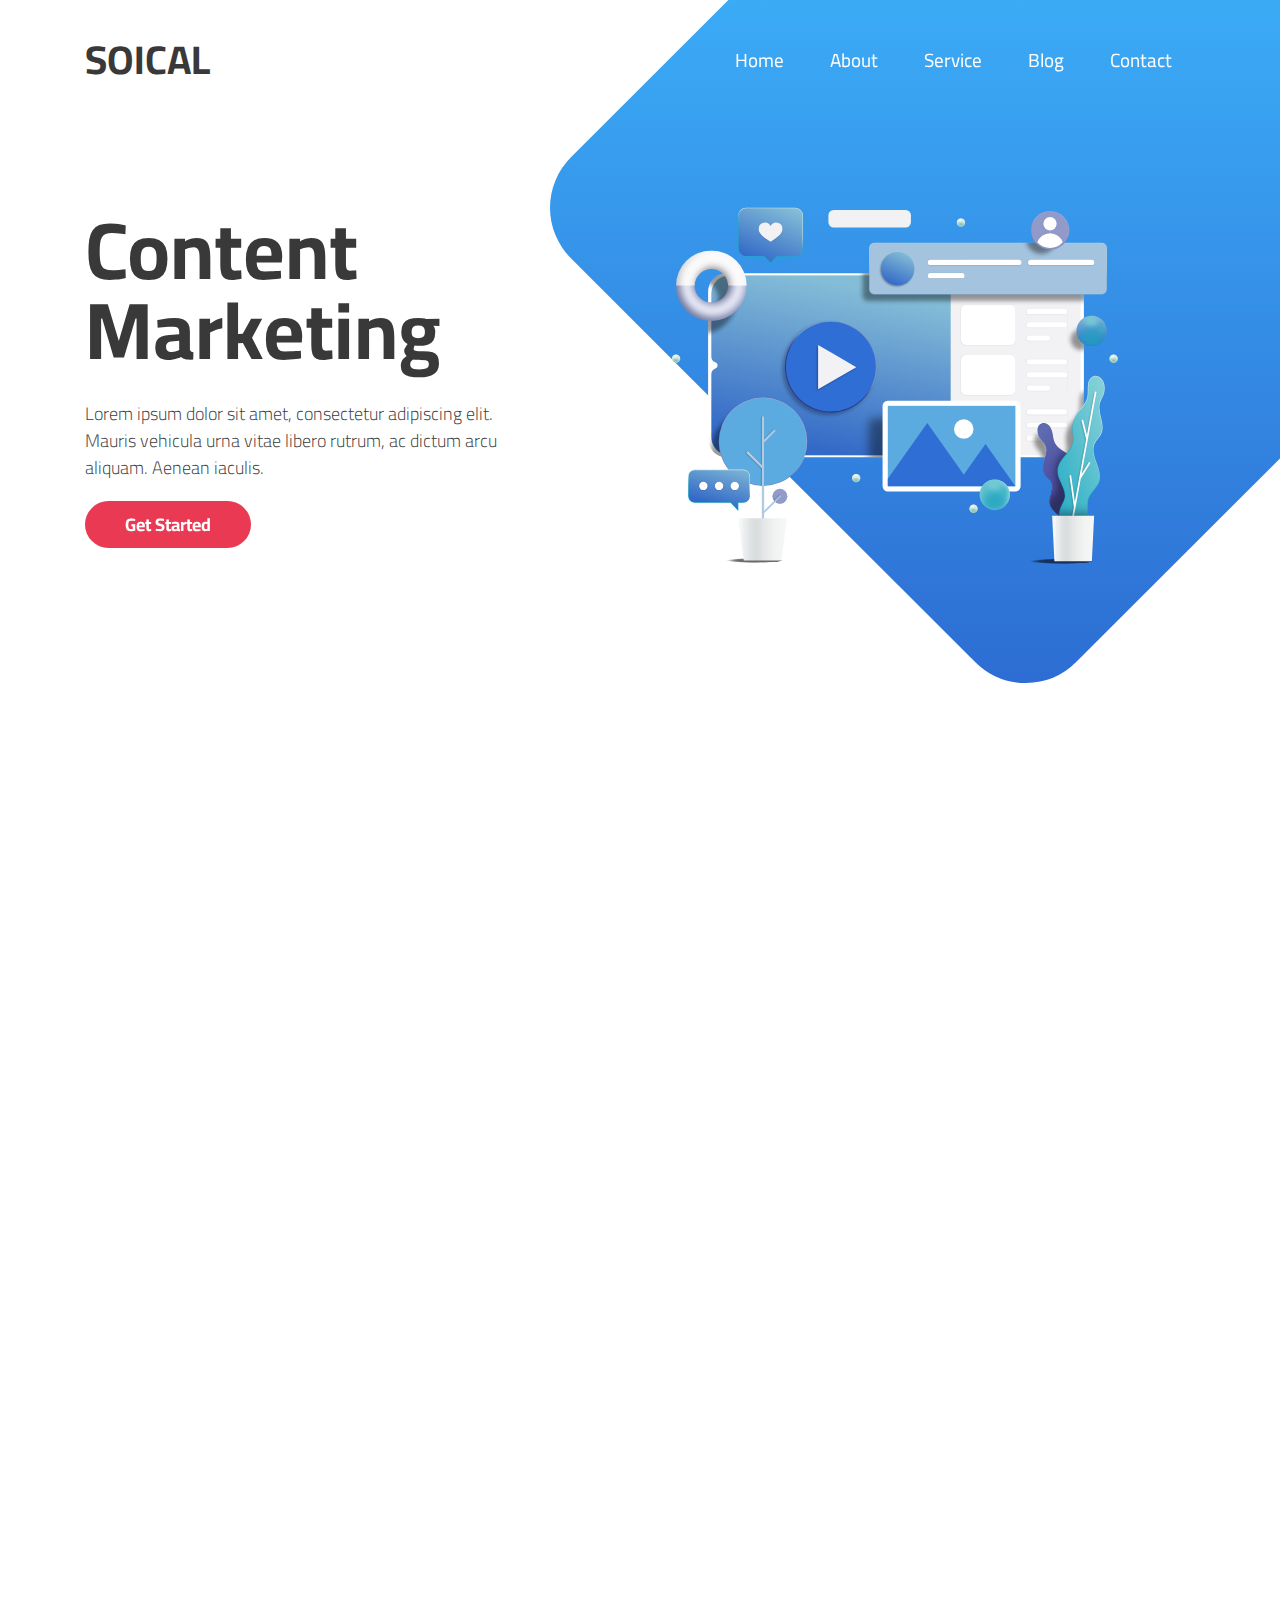
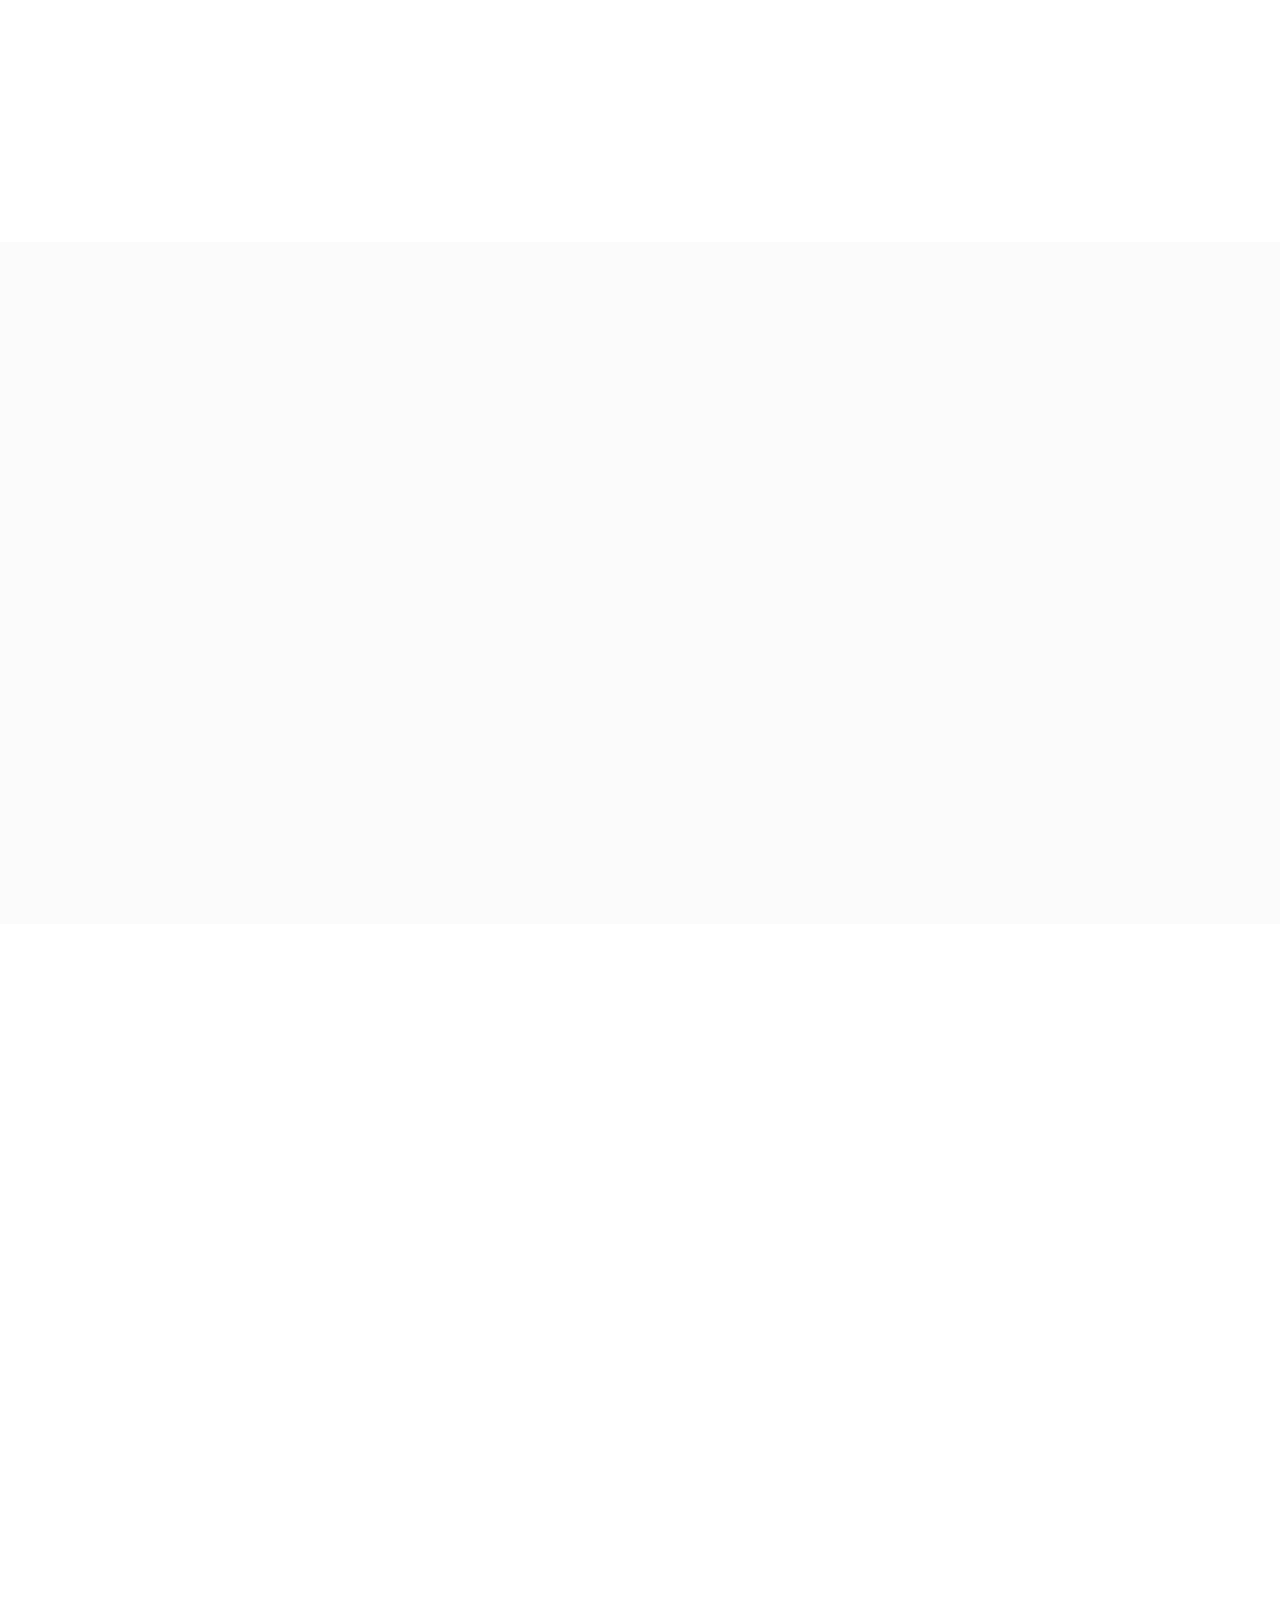
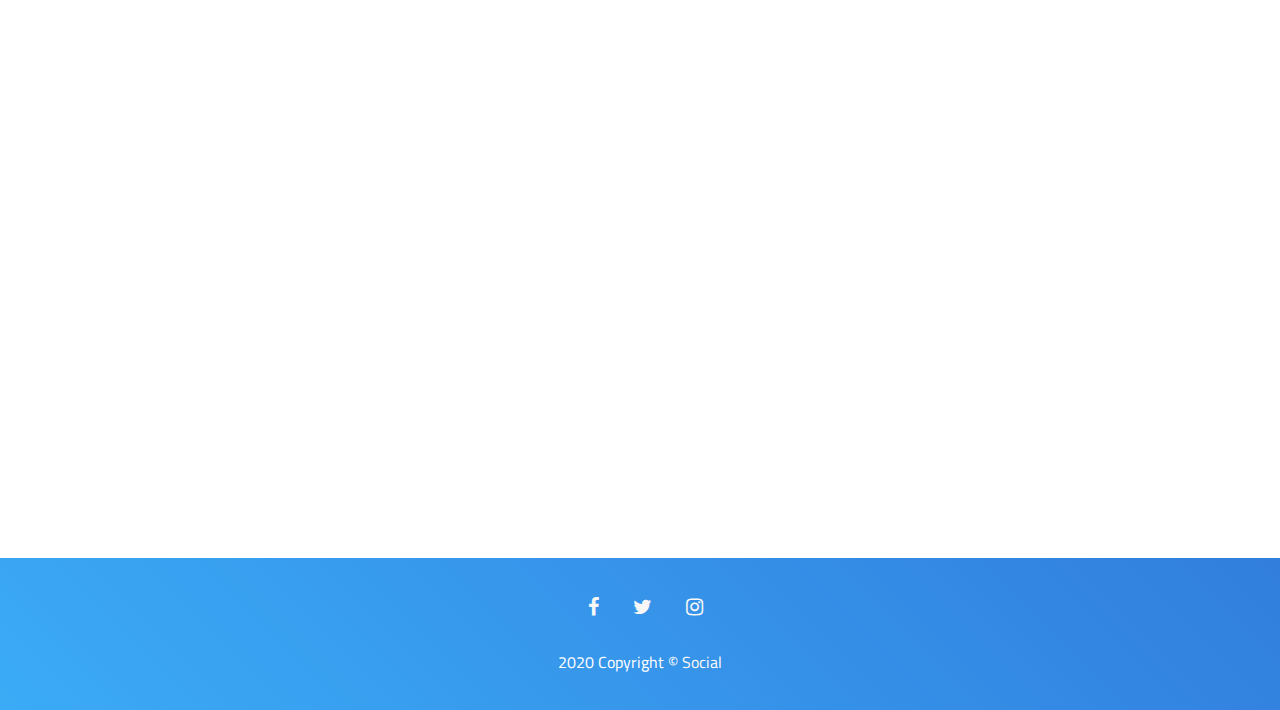
<file: index.html>
<!DOCTYPE html>
<html lang="en">
<head>
    <meta charset="UTF-8">
    <meta name="viewport" content="width=device-width, initial-scale=1.0">
    <title>Soical</title>
    <meta name="keywords" content="">
    <meta name="description" content="Contact Marketing">
    <meta name="author" content="Soical">   
    <link rel="icon" type="image/png" href="img/icon.png">  
    <link rel="stylesheet" type="text/css" href="css/style.css">
    <link rel="stylesheet" type="text/css" href="css/bootstrap.css">
    <link rel="stylesheet" type="text/css" href="css/owl.carousel.css">
    <link rel="stylesheet" type="text/css" href="css/owl.theme.default.min.css">
    <link rel="stylesheet" type="text/css" href="css/hover.css">
    <link rel="stylesheet" type="text/css" href="css/animate.css">
    <link href='https://maxcdn.bootstrapcdn.com/font-awesome/4.4.0/css/font-awesome.min.css' rel='stylesheet' />
</head>
<body>
    
    <!-- header start -->
    <header class="home wow fadeIn" data-wow-delay="1s" data-wow-duration="2s">
        <div class="container">

            <nav class="navbar navbar-expand-lg navbar-light wow fadeInUp" data-wow-delay="1s" data-wow-duration="2s">
                <a class="navbar-brand" href="index.html">Soical</a>
                <button class="navbar-toggler" type="button" data-toggle="collapse" data-target="#navbarNav" aria-controls="navbarNav" aria-expanded="false" aria-label="Toggle navigation">
                  <span class="navbar-toggler-icon"></span>
                </button>
                <div class="collapse navbar-collapse" id="navbarNav">
                  <ul class="navbar-nav ml-auto">
                    <li class="nav-item">
                      <a class="nav-link hvr-underline-from-center" href="index.html">Home</a>
                    </li>
                    <li class="nav-item">
                      <a class="nav-link hvr-underline-from-center" href="#about">About</a>
                    </li>
                    <li class="nav-item">
                      <a class="nav-link hvr-underline-from-center" href="#service">Service</a>
                    </li>
                    <li class="nav-item">
                      <a class="nav-link hvr-underline-from-center" href="#blog">Blog</a>
                    </li>
                    <li class="nav-item">
                      <a class="nav-link hvr-underline-from-center" href="#contact">Contact</a>
                    </li>
                  </ul>
                </div>
              </nav>


              <div class="main">
                  <div class="row">
                      <div class="col-lg-5 col-md-12">
                        <h1 class="wow fadeInUp" data-wow-delay="1s" data-wow-duration="2s">Content Marketing</h1>
                        <p class="wow fadeInUp" data-wow-delay="2s">Lorem ipsum dolor sit amet, consectetur adipiscing elit. Mauris vehicula urna vitae libero rutrum, ac dictum arcu aliquam. Aenean iaculis.                </p>
                        <a href="#contact" class="btn btn-danger hvr-shutter-out-horizontal wow fadeInUp" data-wow-delay="2s">Get Started</a>
                      </div>
                  </div>
              </div>

        </div>
    </header>
    <!-- header end-->


    <!-- about start -->
    <section class="about" id="about">
        <div class="container">
            <div class="top">
                <h1 class="wow fadeInUp" data-wow-delay="1s">What We Can Do For You ?</h1>
                <p class="wow fadeInUp" data-wow-delay="1s" data-wow-duration="2s">Lorem Ipsum Dolor Sit Amet, Consectetur Adipiscing Elit. </p>
              </div>
                <div class="row">
                    <div class="col-lg-6 image wow fadeIn" data-wow-delay="1s" data-wow-duration="2s">
                        <img src="img/about.svg" alt="about" title="about">
                    </div>

                    <div class="col-lg-6">

                      <div class="accordion" id="accordionExample">
                        <div class="card wow fadeInUp" data-wow-delay="1s">
                          <div class="card-header" id="headingOne" data-toggle="collapse" data-target="#collapseOne" aria-expanded="true" aria-controls="collapseOne">
                            <h2 class="mb-0">
                              <button class="btn btn-link" type="button">
                                seo
                              </button>
                            </h2>
                          </div>
                      
                          <div id="collapseOne" class="collapse show" aria-labelledby="headingOne" data-parent="#accordionExample">
                            <div class="card-body">
                              Lorem ipsum dolor sit amet, consectetur adipiscing elit. In at nulla eu urna malesuada sollicitudin nec vitae leo. In hac.
                            </div>
                          </div>
                        </div>
                        <div class="card wow fadeInUp" data-wow-delay="1s" data-wow-duration="2s">
                          <div class="card-header" id="headingTwo" data-toggle="collapse" data-target="#collapseTwo" aria-expanded="false" aria-controls="collapseTwo">
                            <h2 class="mb-0">
                              <button class="btn btn-link collapsed" type="button">
                                Social Media Management
                              </button>
                            </h2>
                          </div>
                          <div id="collapseTwo" class="collapse" aria-labelledby="headingTwo" data-parent="#accordionExample">
                            <div class="card-body">
                              Lorem ipsum dolor sit amet, consectetur adipiscing elit. In at nulla eu urna malesuada sollicitudin nec vitae leo. In hac.
                            </div>
                          </div>
                        </div>
                        <div class="card wow fadeInUp" data-wow-delay="1s" data-wow-duration="3s">
                          <div class="card-header" id="headingThree" data-toggle="collapse" data-target="#collapseThree" aria-expanded="false" aria-controls="collapseThree">
                            <h2 class="mb-0">
                              <button class="btn btn-link collapsed" type="button">
                                Marketing
                              </button>
                            </h2>
                          </div>
                          <div id="collapseThree" class="collapse" aria-labelledby="headingThree" data-parent="#accordionExample">
                            <div class="card-body">
                              Lorem ipsum dolor sit amet, consectetur adipiscing elit. In at nulla eu urna malesuada sollicitudin nec vitae leo. In hac.
                            </div>
                          </div>
                        </div>
                      </div>

                    </div>
                </div>
            </div>
    </section>
    <!-- about end-->


    <!-- pricing start -->
    <section class="pricing" id="service">
      <div class="container">

        <div class="top">
          <h1 class="wow fadeInUp" data-wow-delay="1s" data-wow-duration="1s">Our Pricing</h1>
          <p class="wow fadeInUp" data-wow-delay="1s" data-wow-duration="2s">Lorem Ipsum Dolor Sit Amet, Consectetur Adipiscing Elit. </p>
        </div>

        <div class="row cards">

            <div class="col-lg-4 col-md-12 wow fadeInUp" data-wow-delay="1s" data-wow-duration="1s">
              <div class="card mb-5 mb-lg-0 text-center">
                <div class="card-body hvr-float-shadow">
                  <h5 class="card-title">Silver</h5>
                  <h6 class="card-price">$19 <span class="period">/ month</span></h6>
                  <ul class="fa-ul">
                    <li>Lorem Ipsum</li>
                    <li>Lorem Ipsum</li>
                    <li>Lorem Ipsum</li>
                    <li>Lorem Ipsum</li>
                    <li>Lorem Ipsum</li>
                  </ul>
                  <a href="#" class="btn btn-block btn-primary">Purchase Now</a>
                </div>
              </div>
            </div>


            <div class="col-lg-4 col-md-12 wow fadeInUp" data-wow-delay="1s" data-wow-duration="2s">
              <div class="card mb-5 mb-lg-0 primary text-center">
                <div class="card-body hvr-float-shadow">
                  <h5 class="card-title">Golden</h5>
                  <h6 class="card-price">$39 <span class="period">/ month</span></h6>
                  <ul class="fa-ul">
                    <li>Lorem Ipsum</li>
                    <li>Lorem Ipsum</li>
                    <li>Lorem Ipsum</li>
                    <li>Lorem Ipsum</li>
                    <li>Lorem Ipsum</li>
                  </ul>
                  <a href="#" class="btn btn-block btn-primary">Purchase Now</a>
                </div>
              </div>
            </div>



            <div class="col-lg-4 col-md-12 wow fadeInUp" data-wow-delay="1s" data-wow-duration="3s">
              <div class="card mb-5 mb-lg-0 text-center">
                <div class="card-body hvr-float-shadow">
                  <h5 class="card-title">Diamond</h5>
                  <h6 class="card-price">$69 <span class="period">/ month</span></h6>
                  <ul class="fa-ul">
                    <li>Lorem Ipsum</li>
                    <li>Lorem Ipsum</li>
                    <li>Lorem Ipsum</li>
                    <li>Lorem Ipsum</li>
                    <li>Lorem Ipsum</li>
                  </ul>
                  <a href="#" class="btn btn-block btn-primary">Purchase Now</a>
                </div>
              </div>
            </div>

        </div>
      </div>
    </section>
    <!-- pricing end-->


    <!-- testmonials start -->
    <section class="testimonials">
      <div class="container">
        <div class="owl-carousel owl-theme wow fadeIn" data-wow-delay="1s" data-wow-duration="1s">

          <div class="item">
            <div class="card">
              <div class="card-body">

                <div class="photo" style="background: url(./img/pexels-pixabay-220453.jpg) center; background-size: cover; height: 100px;width: 100px; float: left;" >
                </div>

                <div class="info">
                  <h1>Moe Jehad</h1>
                  <p>programmer</p>
                  <p class="caption">Lorem ipsum dolor sit amet.</p>
                </div>

              </div>
            </div>
          </div>
          

          <div class="item">
            <div class="card">
              <div class="card-body">

                <div class="photo" style="background: url(./img/pexels-pixabay-220453.jpg) center; background-size: cover; height: 100px;width: 100px; float: left;" >
                </div>

                <div class="info">
                  <h1>Moe Jehad</h1>
                  <p>programmer</p>
                  <p class="caption">Lorem ipsum dolor sit amet.</p>
                </div>

              </div>
            </div>
          </div>


          <div class="item">
            <div class="card">
              <div class="card-body">

                <div class="photo" style="background: url(./img/pexels-pixabay-220453.jpg) center; background-size: cover; height: 100px;width: 100px; float: left;" >
                </div>

                <div class="info">
                  <h1>Moe Jehad</h1>
                  <p>programmer</p>
                  <p class="caption">Lorem ipsum dolor sit amet.</p>
                </div>

              </div>
            </div>
          </div>


          <div class="item">
            <div class="card">
              <div class="card-body">

                <div class="photo" style="background: url(./img/pexels-pixabay-220453.jpg) center; background-size: cover; height: 100px;width: 100px; float: left;" >
                </div>

                <div class="info">
                  <h1>Moe Jehad</h1>
                  <p>programmer</p>
                  <p class="caption">Lorem ipsum dolor sit amet.</p>
                </div>

              </div>
            </div>
          </div>


          <div class="item">
            <div class="card">
              <div class="card-body">

                <div class="photo" style="background: url(./img/pexels-pixabay-220453.jpg) center; background-size: cover; height: 100px;width: 100px; float: left;" >
                </div>

                <div class="info">
                  <h1>Moe Jehad</h1>
                  <p>programmer</p>
                  <p class="caption">Lorem ipsum dolor sit amet.</p>
                </div>

              </div>
            </div>
          </div>


          <div class="item">
            <div class="card">
              <div class="card-body">

                <div class="photo" style="background: url(./img/pexels-pixabay-220453.jpg) center; background-size: cover; height: 100px;width: 100px; float: left;" >
                </div>

                <div class="info">
                  <h1>Moe Jehad</h1>
                  <p>programmer</p>
                  <p class="caption">Lorem ipsum dolor sit amet.</p>
                </div>

              </div>
            </div>
          </div>


          <div class="item">
            <div class="card">
              <div class="card-body">

                <div class="photo" style="background: url(./img/pexels-pixabay-220453.jpg) center; background-size: cover; height: 100px;width: 100px; float: left;" >
                </div>

                <div class="info">
                  <h1>Moe Jehad</h1>
                  <p>programmer</p>
                  <p class="caption">Lorem ipsum dolor sit amet.</p>
                </div>

              </div>
            </div>
          </div>


          <div class="item">
            <div class="card">
              <div class="card-body">

                <div class="photo" style="background: url(./img/pexels-pixabay-220453.jpg) center; background-size: cover; height: 100px;width: 100px; float: left;" >
                </div>

                <div class="info">
                  <h1>Moe Jehad</h1>
                  <p>programmer</p>
                  <p class="caption">Lorem ipsum dolor sit amet.</p>
                </div>

              </div>
            </div>
          </div>


          <div class="item">
            <div class="card">
              <div class="card-body">

                <div class="photo" style="background: url(./img/pexels-pixabay-220453.jpg) center; background-size: cover; height: 100px;width: 100px; float: left;" >
                </div>

                <div class="info">
                  <h1>Moe Jehad</h1>
                  <p>programmer</p>
                  <p class="caption">Lorem ipsum dolor sit amet.</p>
                </div>

              </div>
            </div>
          </div>
   

      </div>
      </div>
    </section>
    <!-- testmonials end -->


    <!-- blog start -->
    <section class="blog" id="blog">
      <div class="container">

        <div class="top">
          <div class="text float-left">
            <h1 class="wow fadeInUp" data-wow-delay="1s" data-wow-duration="1s">Blog</h1>
            <p class="wow fadeInUp" data-wow-delay="1s" data-wow-duration="2s">Lorem Ipsum Dolor Sit Amet, Consectetur Adipiscing Elit. </p>
          </div>
          <a href="blog.html" class="btn btn-primary float-right hvr-shutter-out-horizontali wow fadeInUp" data-wow-delay="1s" data-wow-duration="1s">see more</a>
        </div>


        <div class="row articles">

          <div class="col-lg-4 col-md-12">
            <div class="card hvr-underline-from-right wow fadeInUp" data-wow-delay="1s" data-wow-duration="1s">
              <img class="card-img-top" src="img/1.jpg">
              <div class="card-body">
                <a href="article.html"><h5 class="card-title">Lorem Ipsum Dolor Sit Amet</h5></a>
                <p class="card-text">Some quick example text to build on the card title and make up the bulk of the card's content.</p>
                <p class="date">20 - 7 - 2020</p>
              </div>
            </div>
          </div>


          <div class="col-lg-4 col-md-12">
            <div class="card hvr-underline-from-right wow fadeInUp" data-wow-delay="1s" data-wow-duration="2s">
              <img class="card-img-top" src="img/2.jpg">
              <div class="card-body">
                <a href="article.html"><h5 class="card-title">Lorem Ipsum Dolor Sit Amet</h5></a>
                <p class="card-text">Some quick example text to build on the card title and make up the bulk of the card's content.</p>
                <p class="date">20 - 7 - 2020</p>
              </div>
            </div>
          </div>



          <div class="col-lg-4 col-md-12">
            <div class="card hvr-underline-from-right wow fadeInUp" data-wow-delay="1s" data-wow-duration="3s">
              <img class="card-img-top" src="img/3.jpg">
              <div class="card-body">
                <a href="article.html"><h5 class="card-title">Lorem Ipsum Dolor Sit Amet</h5></a>
                <p class="card-text">Some quick example text to build on the card title and make up the bulk of the card's content.</p>
                <p class="date">20 - 7 - 2020</p>
              </div>
            </div>
          </div>


        </div>


      </div>
    </section>
    <!-- blog end -->


     <!-- subscribe start -->
     <section class="subscribe wow fadeIn" data-wow-delay="1s" data-wow-duration="1s" id="contact">
        <div class="content">
          <div class="container">
            <h1 class="wow fadeInUp" data-wow-delay="1s" data-wow-duration="1s">Subscribe Our Newsletter To Get New Updates</h1>
            <form action="" method="POST" class="wow fadeInUp" data-wow-delay="1s" data-wow-duration="2s">
              <input type="email" name="email" placeholder="Enter Your Email" class="form-control hvr-border-fade">
              <input type="submit" value="Get Started" class="form-control btn btn-primary">
            </form>
        </div>
      </div>

    </section>
     <!-- subscribe end -->


     <!-- footer start -->
      <footer class="page-footer font-small cyan darken-3">
        <div class="container">
          <div class="row">

            <div class="col-md-12 py-3">

                <a class="fb-ic" href="#">
                  <i class="fa fa-facebook-f fa-lg white-text mr-md-5 mr-3 fa-2x"> </i>
                </a>
                <a class="tw-ic" href="#">
                  <i class="fa fa-twitter fa-lg white-text mr-md-5 mr-3 fa-2x"> </i>
                </a>
                <a class="ins-ic" href="#">
                  <i class="fa fa-instagram fa-lg white-text mr-md-5 mr-3 fa-2x"> </i>
                </a>

            </div>
          </div>
        </div>

        <div class="footer-copyright text-center py-3">2020 Copyright © 
          <a href="#"> Social</a>
        </div>

      </footer>
     <!-- footer start -->

    <script type="text/javascript" src="js/wow.min.js"></script>
    <script type="text/javascript" src="js/wowScript.js"></script>
    <script type="text/javascript" src="js/jquery.min.js"></script>
    <script type="text/javascript" src="js/owl.carousel.js"></script>
    <script type="text/javascript" src="js/script.js"></script>
    <script src="js/bootstrap.js"></script>
</body>
</html>
</file>
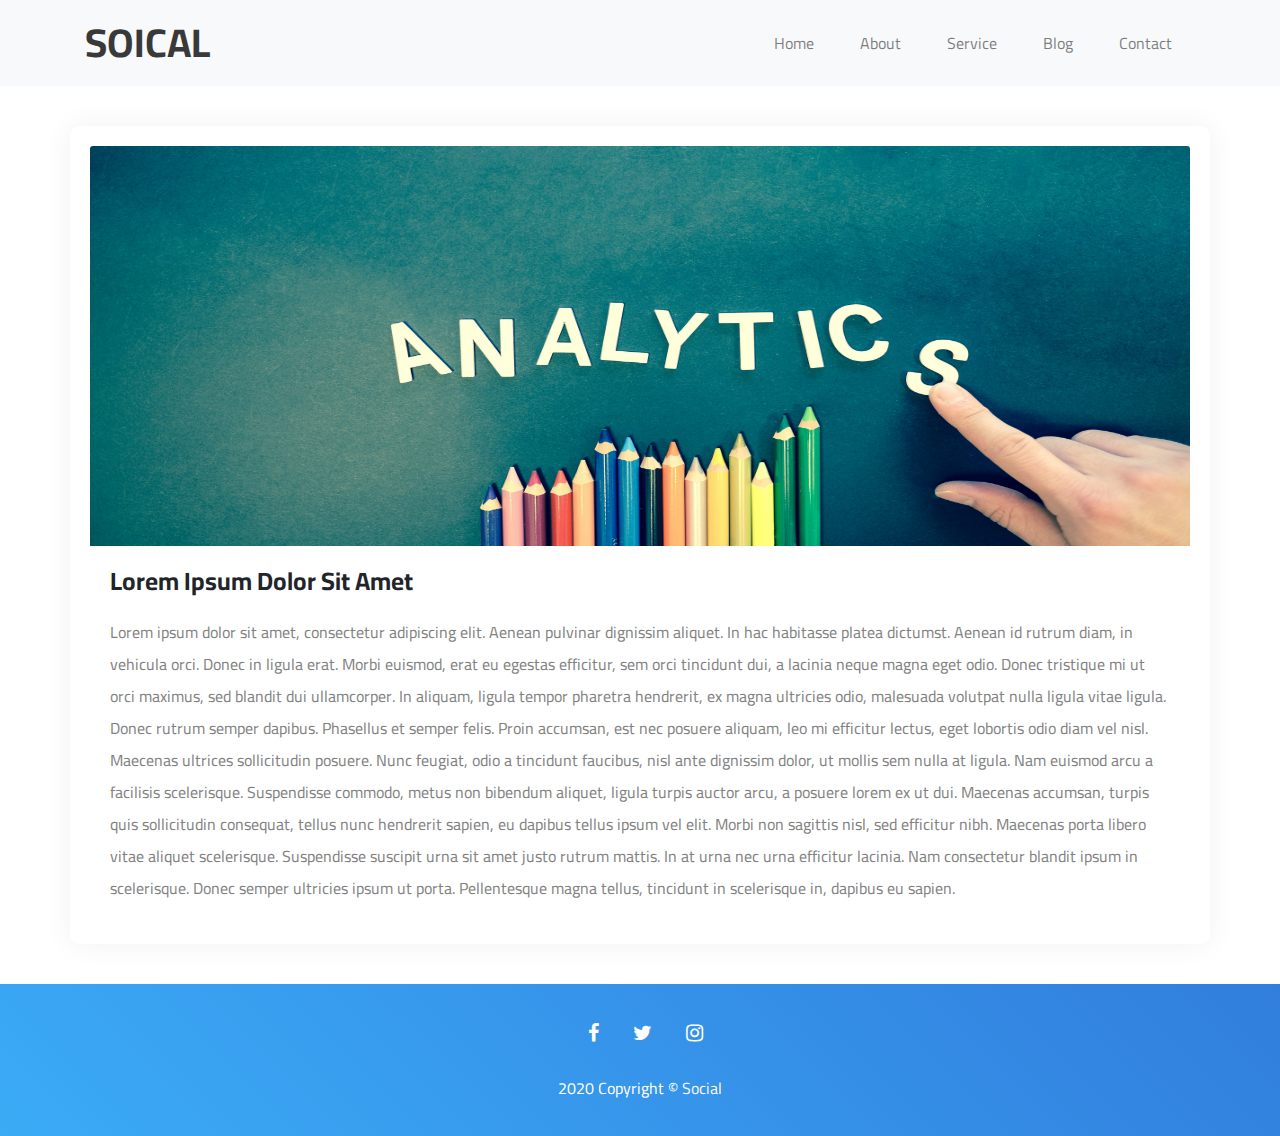
<file: article.html>
<!DOCTYPE html>
<html lang="en">
<head>
    <meta charset="UTF-8">
    <meta name="viewport" content="width=device-width, initial-scale=1.0">
    <title>Article</title>
    <meta name="keywords" content="">
    <meta name="description" content="Contact Marketing">
    <meta name="author" content="Soical">   
    <link rel="icon" type="image/png" href="img/icon.png">  
    <link rel="stylesheet" type="text/css" href="css/style.css">
    <link rel="stylesheet" type="text/css" href="css/bootstrap.css">
    <link href='https://maxcdn.bootstrapcdn.com/font-awesome/4.4.0/css/font-awesome.min.css' rel='stylesheet' />


</head>
<body>

    <!-- header start -->
    <header>
            <nav class="navbar navbar-expand-lg navbar-light bg-light">
                <div class="container">
                <a class="navbar-brand" href="index.html">Soical</a>
                <button class="navbar-toggler" type="button" data-toggle="collapse" data-target="#navbarNav" aria-controls="navbarNav" aria-expanded="false" aria-label="Toggle navigation">
                  <span class="navbar-toggler-icon"></span>
                </button>
                <div class="collapse navbar-collapse" id="navbarNav">
                  <ul class="navbar-nav ml-auto">
                    <li class="nav-item">
                        <a class="nav-link" href="index.html">Home</a>
                      </li>
                      <li class="nav-item">
                        <a class="nav-link" href="index.html#about">About</a>
                      </li>
                      <li class="nav-item">
                        <a class="nav-link" href="index.html#service">Service</a>
                      </li>
                      <li class="nav-item">
                        <a class="nav-link" href="index.html#blog">Blog</a>
                      </li>
                      <li class="nav-item">
                        <a class="nav-link" href="index.html#contact">Contact</a>
                      </li>
                  </ul>
                </div>
            </div>
        </nav>

    </header>
    <!-- header end-->


    <Article>
        <div class="container">
            <div class="row">

                <div class="col-12 card">
                    <img class="card-img-top" src="img/2.jpg" alt="Article title">
                    <div class="card-body">
                      <h5 class="card-title">Lorem Ipsum Dolor Sit Amet</h5>
                      <p class="card-text">
                        Lorem ipsum dolor sit amet, consectetur adipiscing elit. Aenean pulvinar dignissim aliquet. In hac habitasse platea dictumst. Aenean id rutrum diam, in vehicula orci. Donec in ligula erat. Morbi euismod, erat eu egestas efficitur, sem orci tincidunt dui, a lacinia neque magna eget odio. Donec tristique mi ut orci maximus, sed blandit dui ullamcorper. In aliquam, ligula tempor pharetra hendrerit, ex magna ultricies odio, malesuada volutpat nulla ligula vitae ligula.

                        Donec rutrum semper dapibus. Phasellus et semper felis. Proin accumsan, est nec posuere aliquam, leo mi efficitur lectus, eget lobortis odio diam vel nisl. Maecenas ultrices sollicitudin posuere. Nunc feugiat, odio a tincidunt faucibus, nisl ante dignissim dolor, ut mollis sem nulla at ligula. Nam euismod arcu a facilisis scelerisque. Suspendisse commodo, metus non bibendum aliquet, ligula turpis auctor arcu, a posuere lorem ex ut dui. Maecenas accumsan, turpis quis sollicitudin consequat, tellus nunc hendrerit sapien, eu dapibus tellus ipsum vel elit. Morbi non sagittis nisl, sed efficitur nibh. Maecenas porta libero vitae aliquet scelerisque. Suspendisse suscipit urna sit amet justo rutrum mattis. In at urna nec urna efficitur lacinia. Nam consectetur blandit ipsum in scelerisque. Donec semper ultricies ipsum ut porta. Pellentesque magna tellus, tincidunt in scelerisque in, dapibus eu sapien.
                      </p>
                    </div>
                  </div>

            </div>
        </div>
      </Article>



      <!-- footer start -->
      <footer class="page-footer font-small cyan darken-3">
        <div class="container">
          <div class="row">

            <div class="col-md-12 py-3">

                <a class="fb-ic">
                  <i class="fa fa-facebook-f fa-lg white-text mr-md-5 mr-3 fa-2x"> </i>
                </a>
                <a class="tw-ic">
                  <i class="fa fa-twitter fa-lg white-text mr-md-5 mr-3 fa-2x"> </i>
                </a>
                <a class="ins-ic">
                  <i class="fa fa-instagram fa-lg white-text mr-md-5 mr-3 fa-2x"> </i>
                </a>

            </div>
          </div>
        </div>

        <div class="footer-copyright text-center py-3">2020 Copyright © 
          <a href="#"> Social</a>
        </div>

      </footer>
     <!-- footer start -->


      <script type="text/javascript" src="js/jquery.min.js"></script>
    <script type="text/javascript" src="js/owl.carousel.js"></script>
    <script type="text/javascript" src="js/script.js"></script>
    <script src="js/bootstrap.js"></script>
</body>
</html>
</file>
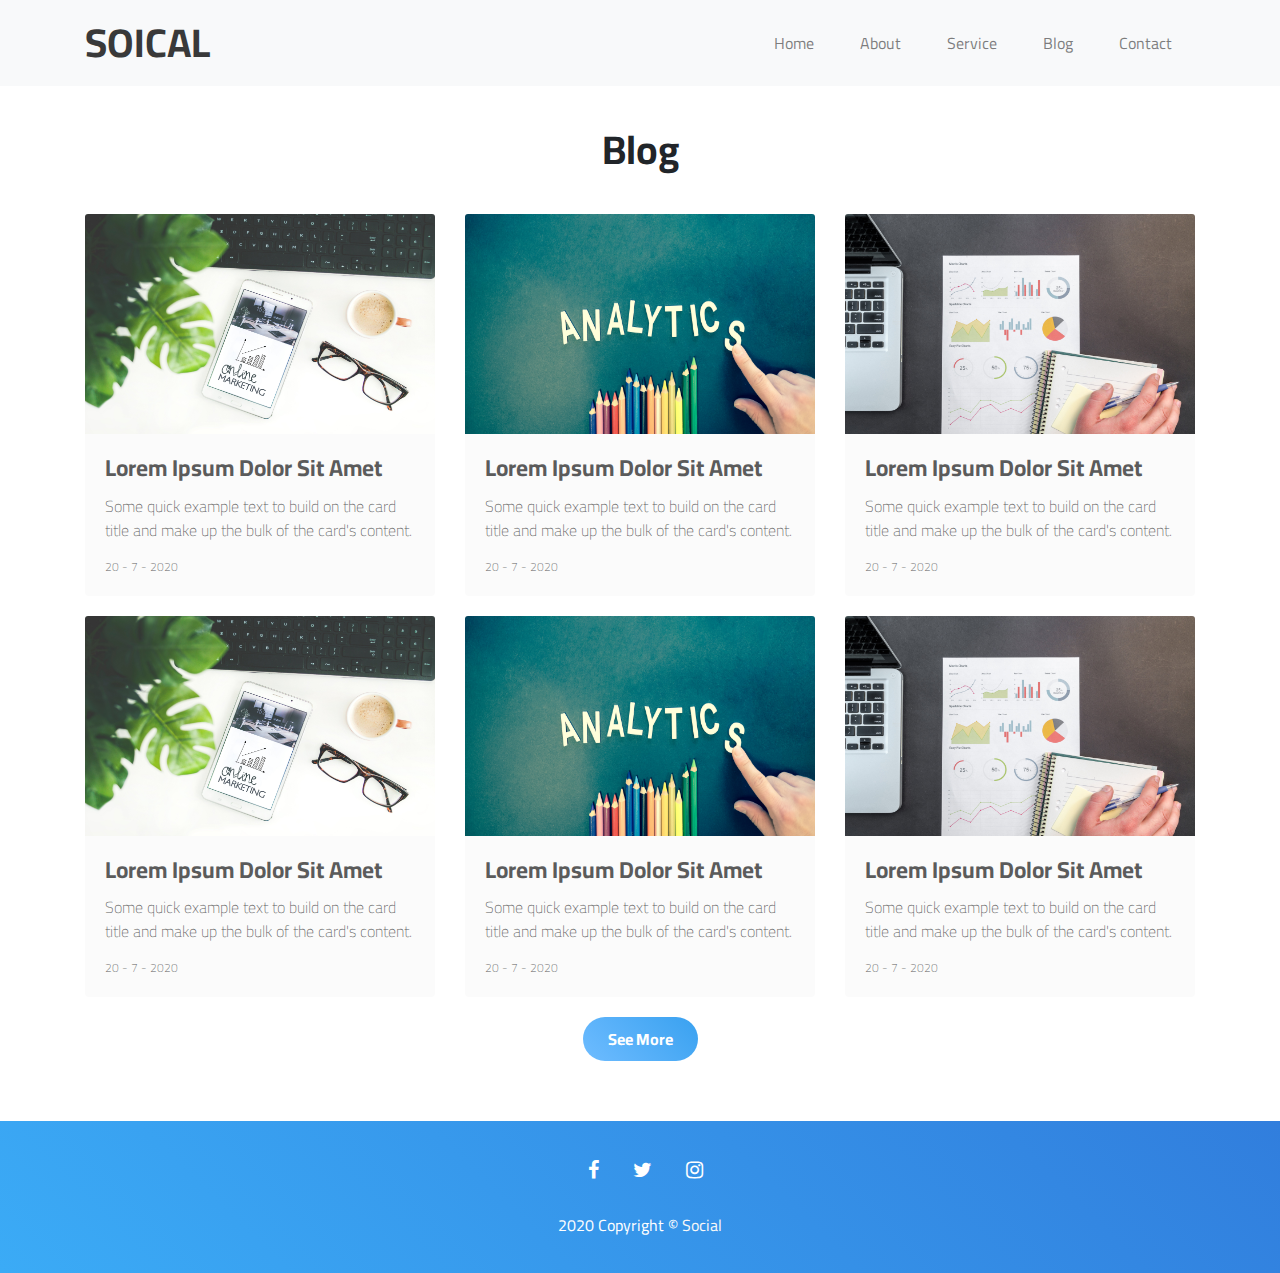
<file: blog.html>
<!DOCTYPE html>
<html lang="en">
<head>
    <meta charset="UTF-8">
    <meta name="viewport" content="width=device-width, initial-scale=1.0">
    <title>Blog</title>
    <meta name="keywords" content="">
    <meta name="description" content="Contact Marketing">
    <meta name="author" content="Soical">   
    <link rel="icon" type="image/png" href="img/icon.png">  
    <link rel="stylesheet" type="text/css" href="css/style.css">
    <link rel="stylesheet" type="text/css" href="css/bootstrap.css">
    <link href='https://maxcdn.bootstrapcdn.com/font-awesome/4.4.0/css/font-awesome.min.css' rel='stylesheet' />


</head>
<body>

    <!-- header start -->
    <header>
            <nav class="navbar navbar-expand-lg navbar-light bg-light">
                <div class="container">
                <a class="navbar-brand" href="index.html">Soical</a>
                <button class="navbar-toggler" type="button" data-toggle="collapse" data-target="#navbarNav" aria-controls="navbarNav" aria-expanded="false" aria-label="Toggle navigation">
                  <span class="navbar-toggler-icon"></span>
                </button>
                <div class="collapse navbar-collapse" id="navbarNav">
                  <ul class="navbar-nav ml-auto">
                    <li class="nav-item">
                        <a class="nav-link" href="index.html">Home</a>
                      </li>
                      <li class="nav-item">
                        <a class="nav-link" href="index.html#about">About</a>
                      </li>
                      <li class="nav-item">
                        <a class="nav-link" href="index.html#service">Service</a>
                      </li>
                      <li class="nav-item">
                        <a class="nav-link" href="index.html#blog">Blog</a>
                      </li>
                      <li class="nav-item">
                        <a class="nav-link" href="index.html#contact">Contact</a>
                      </li>
                  </ul>
                </div>
            </div>
        </nav>

    </header>
    <!-- header end-->


    <section class="blog blog-page">
        <div class="container">
  
          <div class="top text-center">
              <h1>Blog</h1>
          </div>
  
  
          <div class="row articles">
  
            <div class="col-lg-4 col-md-12">
              <div class="card">
                <img class="card-img-top" src="img/1.jpg">
                <div class="card-body">
                  <a href="article.html"><h5 class="card-title">Lorem Ipsum Dolor Sit Amet</h5></a>
                  <p class="card-text">Some quick example text to build on the card title and make up the bulk of the card's content.</p>
                  <p class="date">20 - 7 - 2020</p>
                </div>
              </div>
            </div>
  
  
            <div class="col-lg-4 col-md-12">
              <div class="card">
                <img class="card-img-top" src="img/2.jpg">
                <div class="card-body">
                  <a href="article.html"><h5 class="card-title">Lorem Ipsum Dolor Sit Amet</h5></a>
                  <p class="card-text">Some quick example text to build on the card title and make up the bulk of the card's content.</p>
                  <p class="date">20 - 7 - 2020</p>
                </div>
              </div>
            </div>
  
  
  
            <div class="col-lg-4 col-md-12">
              <div class="card">
                <img class="card-img-top" src="img/3.jpg">
                <div class="card-body">
                  <a href="article.html"><h5 class="card-title">Lorem Ipsum Dolor Sit Amet</h5></a>
                  <p class="card-text">Some quick example text to build on the card title and make up the bulk of the card's content.</p>
                  <p class="date">20 - 7 - 2020</p>
                </div>
              </div>
            </div>



            <div class="col-lg-4 col-md-12">
                <div class="card">
                  <img class="card-img-top" src="img/1.jpg">
                  <div class="card-body">
                    <a href="article.html"><h5 class="card-title">Lorem Ipsum Dolor Sit Amet</h5></a>
                    <p class="card-text">Some quick example text to build on the card title and make up the bulk of the card's content.</p>
                    <p class="date">20 - 7 - 2020</p>
                  </div>
                </div>
              </div>
    
    
              <div class="col-lg-4 col-md-12">
                <div class="card">
                  <img class="card-img-top" src="img/2.jpg">
                  <div class="card-body">
                    <a href="article.html"><h5 class="card-title">Lorem Ipsum Dolor Sit Amet</h5></a>
                    <p class="card-text">Some quick example text to build on the card title and make up the bulk of the card's content.</p>
                    <p class="date">20 - 7 - 2020</p>
                  </div>
                </div>
              </div>
    
    
    
              <div class="col-lg-4 col-md-12">
                <div class="card">
                  <img class="card-img-top" src="img/3.jpg">
                  <div class="card-body">
                    <a href="article.html"><h5 class="card-title">Lorem Ipsum Dolor Sit Amet</h5></a>
                    <p class="card-text">Some quick example text to build on the card title and make up the bulk of the card's content.</p>
                    <p class="date">20 - 7 - 2020</p>
                  </div>
                </div>
              </div>

              <div class="col-12 text-center">
                <a href="#" class="btn btn-primary">see more</a>
              </div>
  

          </div>
        </div>
      </section>



      <!-- footer start -->
      <footer class="page-footer font-small cyan darken-3">
        <div class="container">
          <div class="row">

            <div class="col-md-12 py-3">

                <a class="fb-ic">
                  <i class="fa fa-facebook-f fa-lg white-text mr-md-5 mr-3 fa-2x"> </i>
                </a>
                <a class="tw-ic">
                  <i class="fa fa-twitter fa-lg white-text mr-md-5 mr-3 fa-2x"> </i>
                </a>
                <a class="ins-ic">
                  <i class="fa fa-instagram fa-lg white-text mr-md-5 mr-3 fa-2x"> </i>
                </a>

            </div>
          </div>
        </div>

        <div class="footer-copyright text-center py-3">2020 Copyright © 
          <a href="#"> Social</a>
        </div>

      </footer>
     <!-- footer start -->


      <script type="text/javascript" src="js/jquery.min.js"></script>
    <script type="text/javascript" src="js/owl.carousel.js"></script>
    <script type="text/javascript" src="js/script.js"></script>
    <script src="js/bootstrap.js"></script>
</body>
</html>
</file>
<file: css/style.css>
@import url('https://fonts.googleapis.com/css2?family=Cairo:wght@300;400;600;700&display=swap');

body {font-family: 'Cairo', sans-serif!important;}
* {transition: all 0.2s ease;-webkit-transition: all 0.2s ease;-moz-transition: all 0.2s ease;-o-transition: all 0.2s ease;}


/* start header */
.home {background-color: #fff;overflow-x: hidden!important;font-weight: 400;color: #889da0;background-image: url(../img/header.svg);background-position: right top;background-repeat: no-repeat;background-size: 57%;height: 120vh;}
.home .navbar {height: 120px;overflow: hidden;padding: 0;}
header .navbar-brand {font-size: 40px;font-weight: bold;text-transform: uppercase;color: #393939!important;}
header .nav-item {margin: 0 15px;}
.home .nav-link {color: #fff!important;font-size: 19px;}
header .main {margin-top: 90px;}
header .main h1 {color: #393939;font-size: 80px;font-weight: bold;margin-bottom: 30px;line-height: 1;}
header .main p {color: #393939;font-size: 18px;font-weight: 300;line-height: 1.5;margin-bottom: 20px;}
header .main .btn {padding: 10px 40px;border-radius: 50px;margin-bottom: 30px;font-size: 18px;font-weight: bold;background: #EA3952;border: 0;}
/* end header */



/* start about */
.about , .pricing{padding: 40px;}
.about .top , .pricing .top{text-align: center;}
.about .top h1 , .pricing .top h1{font-weight: bold;margin-bottom: 20px;}
.about .top p , .pricing .top p{color: #676767;margin-bottom: 30px;}
.about .image img {width: 100%;height: 100%;}
.about .accordion {margin-top: 50px;}
.about .card {margin-bottom: 30px;box-shadow: 0 0 30px 0 rgb(0 0 0 / 6%);border: 0;border-left: 3px solid #3babf6;}
.about .card-header {background: #fff;border: 0;text-align: left;cursor: pointer;}
.about .card-header .btn {font-size: 18px;font-weight: bold;color: #5B5B5B;text-transform: uppercase;text-decoration: none;}
.about .card-body {text-align: left;color: #B0B1B2;font-weight: 500;line-height: 2;}
/* end about */



/* start pricing */
.pricing {background: #FBFBFB;}
.pricing .cards {margin-top: 50px;max-width: 100%;margin: auto;display: flex;align-items: center;justify-content: center;}
.pricing .card {border-radius: 20px;}
.pricing .card-body {padding: 40px 25px;}
.pricing .card-body h5 {color: #2E6ED5!important;font-size: 35px;font-weight: bold;margin-bottom: 15px;}
.pricing .card-body h6 {color: #5B5B5B;font-size: 15px;margin-bottom: 30px;font-weight: 600;}
.pricing .card-body .fa-ul {margin-left: 0;margin-bottom: 30px;}
.pricing .card-body .fa-ul li {margin-bottom: 15px;color: #5B5B5B;font-weight: 600;}
.pricing .card-body .btn {padding: 12px 0;border-radius: 50px;max-width: 80%;margin: auto;border: 1px solid #2E6ED5;background: transparent;color: #2E6ED5;}
.pricing .primary {background: #5BABE1;border: 1px solid #5BABE1;box-shadow: 0 0 30px 0 rgb(0 0 0 / 6%);width: 330px;height: 480px;}
.pricing .primary h5 , .pricing .primary h6 , .pricing .primary .fa-ul li {color: #fff!important;}
.pricing .primary .btn {background: #fff;border: 0;color: #5babe1;}
.pricing .primary .fa-ul {margin: 50px 20px;}
/* end pricing */


/* start testmonial */
.testimonials {padding: 40px;}
.testimonials .card {border: 0;box-shadow: 0 0 30px 0 rgb(0 0 0 / 6%);margin: 20px 10px;}
.testimonials .card .photo {border-radius: 50px;margin-right: 10px;}
.testimonials .card .info {float: right;}
.testimonials .card .info h1 {font-size: 25px;font-weight: bold;color: #5B5B5B;}
.testimonials .card .info p {margin-bottom: 5px;}
.testimonials .card .info .caption {color: #B0B1B2;font-weight: 200;}
.testimonials .owl-dots {display: none;}
.testimonials .owl-nav {display: none;}
/* end testmonial */


/* start blog */
.blog {padding: 40px;}
.blog .top {overflow: hidden;}
.blog .top h1 {font-weight: bold;margin-bottom: 20px;}
.blog .top p{color: #676767;margin-bottom: 30px;}
.blog .top .btn {border-radius: 50px;padding: 10px 30px;font-size: 20px;font-weight: bold;text-transform: capitalize;margin: 20px 0;background: linear-gradient(45deg,#6ebcff,#39a1f0);border: 0;}
.blog .articles {padding: 20px 0;}
.blog .articles .card {background: #FBFBFB;border: 0;}
.blog .articles .card img {height: 220px;}
.blog .articles .card a {text-decoration: none;}
.blog .articles .card h5 {font-weight: bold;font-size: 23px;color: #5B5B5B;}
.blog .articles .card p {color: #5B5B5B!important;font-weight: 200;}
.blog .articles .card .date {margin: 0;font-size: 12px;}
/* end blog */


/* start subscribe */
.content {margin: 40px 0 0 0;padding: 10px;text-align: center;background: url(../img/subscribe.svg) center;height: 310px;background-size: cover;background-repeat: no-repeat;}
.content h1 {max-width: 40%;margin: auto;font-weight: bold;margin-bottom: 20px;font-size: 38px;}
.content form {max-width: 55%;margin: auto;padding: 50px 0;}
.content form input {height: 80px;margin-bottom: 10px;border-radius: 50px;padding: 10px 30px;background: transparent;font-weight: bold;color: #878787;}
.content form .btn {z-index: 1;position: relative;top: -80px;height: 60px;width: 25%;padding: 0;background: linear-gradient(45deg,#6ebcff,#39a1f0);color: #fff;border: 0;right: -217px;}
/* end subscribe */



/* start footer */
footer {background: linear-gradient(45deg,#3babf6,#317edd);padding: 20px;text-align: center;color: #fff;}
footer .fa-2x {font-size: 20px;margin-right: 10px!important;margin-left: 20px;}
footer a {color: #f7f7f7;}
footer a:hover {text-decoration: none;}
footer .fa-2x {font-size: 20px;}
/* end footer */


/* blog page */
.blog-page .card {margin-bottom: 20px;}
.blog-page .btn {background: linear-gradient(45deg,#6ebcff,#39a1f0);color: #fff;border: 0;padding: 10px 25px;font-weight: bold;border-radius: 50px;text-transform: capitalize;}
/* blog page  */


/* article page  */
article {padding: 40px;}
article .card {box-shadow: 0 0 30px 0 rgb(0 0 0 / 6%);border: 0;padding: 20px;border-radius: 10px;}
article .card-img-top {height: 400px;}
article .card-title {font-weight: bold;margin-bottom: 20px;font-size: 25px;}
article .card-text {line-height: 2;color: #828282;}
/* article page  */
</file>
